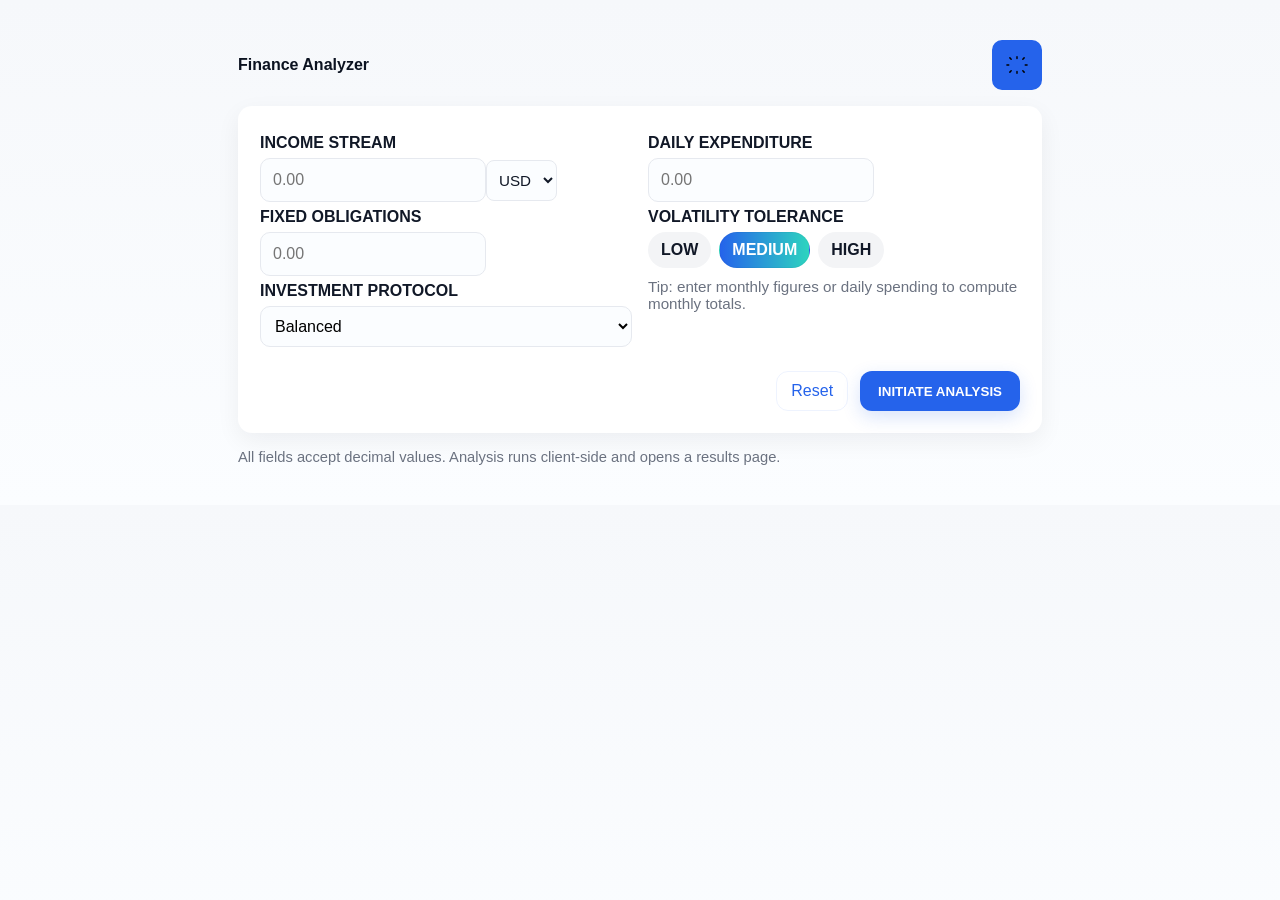
<file: templates/index.html>
<!doctype html>
<html lang="en">
<head>
	<meta charset="utf-8" />
	<meta name="viewport" content="width=device-width, initial-scale=1" />
	<title>Finance Analyzer — Input</title>
	<link rel="stylesheet" href="/static/style.css">
	<style>/* small override for form width */
		.panel {max-width:820px;margin:auto}
	</style>
</head>
<body>
	<main class="panel">
		<header class="site-header">
			<div class="site-title">Finance Analyzer</div>
			<div class="toolbar">
				<button id="themeToggle" class="icon-btn" title="Toggle between light and dark theme" aria-label="Toggle theme">
					<svg class="icon" viewBox="0 0 24 24" fill="none" xmlns="http://www.w3.org/2000/svg"><path d="M12 3v2M12 19v2M4.22 4.22l1.42 1.42M18.36 18.36l1.42 1.42M1 12h2M21 12h2M4.22 19.78l1.42-1.42M18.36 5.64l1.42-1.42" stroke="currentColor" stroke-width="1.6" stroke-linecap="round" stroke-linejoin="round"/></svg>
				</button>
			</div>
		</header>

		<form id="analyzeForm" action="/analyze" method="post" class="card" onsubmit="return validateForm()">
			<div class="form-grid">
				<div>
					<label class="field">
						<span class="label">INCOME STREAM</span>
						<div class="inputInline">
							<input name="income" id="income" type="number" step="0.01" min="0" placeholder="0.00">
							<select name="currency" id="currency" class="unit-select">
								<option value="USD">USD</option>
								<option value="EUR">EUR</option>
								<option value="GBP">GBP</option>
								<option value="JPY">JPY</option>
								<option value="CAD">CAD</option>
								<option value="AUD">AUD</option>
								<option value="CHF">CHF</option>
								<option value="INR">INR</option>
								<option value="SGD">SGD</option>
								<option value="HKD">HKD</option>
							</select>
						</div>
					</label>

					<label class="field">
						<span class="label">FIXED OBLIGATIONS</span>
						<div class="inputInline">
							<input name="fixed" id="fixed" type="number" step="0.01" min="0" placeholder="0.00">
						</div>
					</label>

					<label class="field">
						<span class="label">INVESTMENT PROTOCOL</span>
						<select name="protocol" id="protocol" class="protocol-select">
							<option value="conservative">Conservative</option>
							<option value="balanced" selected>Balanced</option>
							<option value="aggressive">Aggressive</option>
						</select>
					</label>
				</div>

				<div>
					<label class="field">
						<span class="label">DAILY EXPENDITURE</span>
						<div class="inputInline">
							<input name="daily" id="daily" type="number" step="0.01" min="0" placeholder="0.00">
						</div>
					</label>

					<div class="field">
						<span class="label">VOLATILITY TOLERANCE</span>
						<div class="vol-pills">
							<input type="radio" id="vol-low" name="vol" value="low">
							<label for="vol-low">LOW</label>

							<input type="radio" id="vol-med" name="vol" value="medium" checked>
							<label for="vol-med">MEDIUM</label>

							<input type="radio" id="vol-high" name="vol" value="high">
							<label for="vol-high">HIGH</label>
						</div>
					</div>

					<div style="margin-top:10px;color:var(--muted);font-size:0.95rem">Tip: enter monthly figures or daily spending to compute monthly totals.</div>
				</div>
			</div>

			<div class="actions">
				<a href="/" class="secondary">Reset</a>
				<button type="submit" class="primary">INITIATE ANALYSIS</button>
			</div>
		</form>

		<script>
			function validateForm(){
				const income = parseFloat(document.getElementById('income').value || 0);
				if(income <= 0){
					alert('Please enter a valid income amount');
					return false;
				}
				return true;
			}
			(function(){
				const btn = document.getElementById('themeToggle');
				const prefersDark = window.matchMedia && window.matchMedia('(prefers-color-scheme: dark)').matches;
				const saved = localStorage.getItem('theme');
				function applyTheme(t){
					if(t === 'dark'){document.body.classList.add('dark');} else {document.body.classList.remove('dark');}
				}
				applyTheme(saved || (prefersDark? 'dark':'light'));
				btn.addEventListener('click', ()=>{
					const now = document.body.classList.toggle('dark') ? 'dark' : 'light';
					localStorage.setItem('theme', now);
				});
			})();
		</script>

		<footer class="note">All fields accept decimal values. Analysis runs client-side and opens a results page.</footer>
	</main>

</body>
</html>
</file>
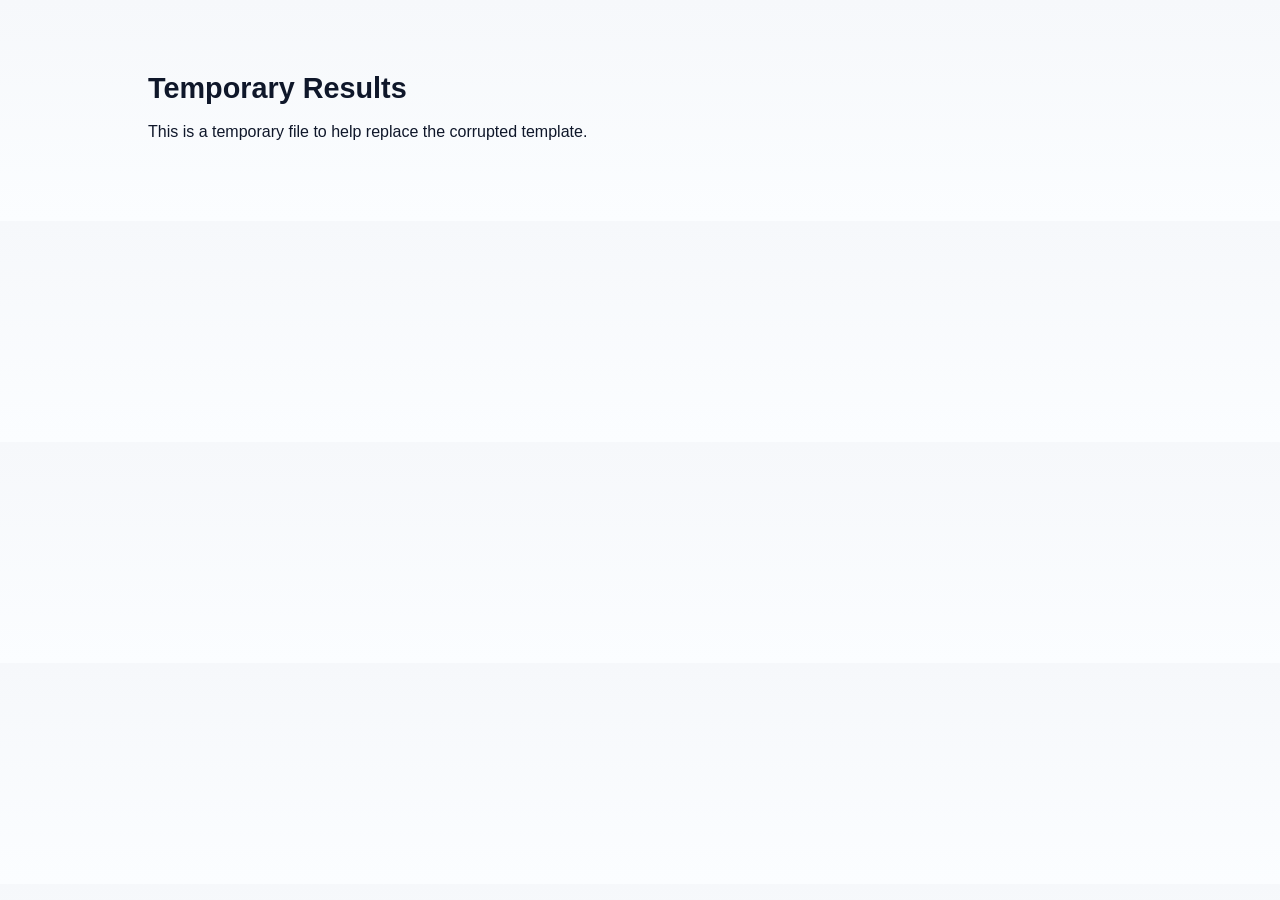
<file: templates/result_new.html>
<!doctype html>
<html lang="en">
<head>
  <meta charset="utf-8" />
  <meta name="viewport" content="width=device-width, initial-scale=1" />
  <title>Finance Analyzer — Results (temp)</title>
  <link rel="stylesheet" href="/static/style.css">
</head>
<body>
  <main class="panel">
    <h1>Temporary Results</h1>
    <p>This is a temporary file to help replace the corrupted template.</p>
  </main>
</body>
</html>
</file>
<file: static/style.css>
:root{
	--bg:#f6f8fb;
	--card:#ffffff;
	--muted:#6b7280;
	--accent:#2563eb;
	--danger:#b91c1c;
	--radius:10px;
	--pad:18px;
}
*{box-sizing:border-box}

body{font-family:Inter,Segoe UI,Arial,Helvetica,sans-serif;background:linear-gradient(180deg,#f6f8fb, #fbfdff);color:#0f172a;margin:0;padding:32px}
.panel{max-width:1000px;margin:24px auto;background:transparent;padding:8px}
h1{font-size:1.8rem;margin:8px 0 18px}
.card{background:var(--card);border-radius:14px;padding:22px;margin:16px 0;box-shadow:0 8px 24px rgba(15,23,42,0.06)}
.form-grid{display:grid;grid-template-columns:1fr 1fr;gap:16px}
.field{display:flex;flex-direction:column;margin:6px 0}
.label{font-weight:700;margin-bottom:6px;color:#111827}
input[type=number],select{padding:12px;border:1px solid #e6e9ef;border-radius:10px;font-size:1rem;background:#fbfdff}
.unit{background:#eef2ff;padding:8px 10px;border-radius:8px;color:var(--accent);font-weight:700;margin-left:8px}
.unit-select{padding:10px 8px;border:1px solid #e6e9ef;border-radius:8px;font-size:0.95rem;background:#fbfdff;cursor:pointer;color:#111827}
.inputInline{display:flex;align-items:center}

.vol-pills{display:flex;gap:8px}
.vol-pills input[type=radio]{display:none}
.vol-pills label{padding:8px 12px;border-radius:999px;background:#f3f4f6;color:#111827;cursor:pointer;font-weight:600;border:1px solid transparent}
.vol-pills input[type=radio]:checked + label{background:linear-gradient(90deg,var(--accent), #2dd4bf);color:white;border-color:rgba(0,0,0,0.04)}

.protocol-select{width:100%;padding:10px;border-radius:10px;border:1px solid #e6e9ef}

.actions{margin-top:18px;display:flex;justify-content:flex-end;gap:12px;flex-wrap:wrap}
.primary{background:var(--accent);color:#fff;padding:12px 18px;border:none;border-radius:12px;font-weight:800;cursor:pointer;box-shadow:0 6px 18px rgba(37,99,235,0.18);transition:all 0.2s}.primary:hover{background:#1d4ed8;box-shadow:0 8px 20px rgba(37,99,235,0.25)}
.secondary{background:transparent;color:var(--accent);padding:10px 14px;border-radius:12px;border:1px solid rgba(37,99,235,0.08);text-decoration:none}

.note{color:var(--muted);font-size:0.92rem;margin-top:10px}

.rows{display:grid;grid-template-columns:repeat(5,1fr);gap:16px;align-items:center}
.rows>div{padding:8px 0;border-bottom:none;font-size:0.95rem}
.rows>div strong{display:block;font-weight:700;margin-bottom:4px;color:#111827}
.rows>div span{display:block;font-weight:600;color:var(--accent);font-size:1.1rem}
@media (max-width:1024px){
  .rows{grid-template-columns:repeat(3,1fr)}
}
@media (max-width:768px){
  .rows{grid-template-columns:1fr;gap:10px}
}

.allocRow{display:flex;flex-direction:column;gap:8px;padding:10px 0;border-bottom:1px solid #f3f4f6}
.allocTop{display:flex;align-items:center;gap:12px}
.allocLabel{flex:1;font-weight:700}
.allocPct{width:64px;text-align:right;color:var(--muted);font-weight:700}
.allocAmt{width:140px;text-align:right;font-weight:900}
.allocBar{height:12px;background:#eef2ff;border-radius:999px;overflow:hidden;margin-top:6px}
.allocBar>i{display:block;height:100%;background:linear-gradient(90deg,#60a5fa,#34d399);width:0%}
.warning{margin-top:10px;padding:12px;border-radius:10px;background:#fff4f4;color:var(--danger);border:1px solid rgba(185,28,28,0.08);font-weight:700}

@media (max-width:880px){
	.form-grid{grid-template-columns:1fr}
	.allocAmt{width:120px}
}

/* Charts */
.charts{display:grid;grid-template-columns:1fr 1fr;gap:20px;margin-top:12px}
.charts>div{position:relative;width:100%;height:400px}
.charts canvas{display:block;width:100% !important;height:100% !important;background:transparent;border-radius:8px}
@media (max-width:880px){
  .charts{grid-template-columns:1fr;height:auto}
  .charts>div{height:300px}
}

/* Header / theme toggle */
.site-header{display:flex;align-items:center;justify-content:space-between;margin-bottom:8px}
.site-title{font-weight:800;color:#0b1220}
.toolbar{display:flex;gap:10px;align-items:center}
.icon-btn{display:inline-flex;align-items:center;justify-content:center;border-radius:10px;padding:12px;background:#2563eb;border:2px solid #2563eb;cursor:pointer;transition:all 0.2s}
.icon-btn:hover{background:#1d4ed8;border-color:#1d4ed8;transform:scale(1.08)}
.icon{width:22px;height:22px;display:inline-block;vertical-align:middle;stroke:#ffffff;stroke-width:1.8}

/* Dark theme overrides (applied when body.dark) */
body.dark{background:linear-gradient(180deg,#0b1220,#071024);color:#e6eef8}
body.dark .card{background:#07122a;box-shadow:0 8px 28px rgba(2,6,23,0.7)}
body.dark :root{--accent:#60a5fa}
body.dark input, body.dark select{background:#071a2b;border-color:#0f172a;color:#e6eef8}
body.dark .unit{background:rgba(96,165,250,0.08);color:var(--accent)}
body.dark .vol-pills label{background:#07243a;color:#9fb6d9}
body.dark .vol-pills input[type=radio]:checked + label{background:linear-gradient(90deg,#60a5fa,#2dd4bf);color:#02122a}
body.dark .secondary{border-color:rgba(255,255,255,0.06);color:#cfe7ff}
body.dark .warning{background:#3b0e0e;color:#ffd6d6;border-color:rgba(185,28,28,0.18)}
body.dark .label{color:#e6eef8}
body.dark .site-title{color:#e6eef8}
body.dark .icon-btn{background:#60a5fa;border-color:#60a5fa}
body.dark .icon-btn:hover{background:#3b82f6;border-color:#3b82f6}
body.dark .icon{stroke:#0b1220}
body.dark .rows>div strong{color:#e6eef8}
body.dark .rows>div span{color:#60a5fa}

/* Print styles */
@media print{
	body{background:white;color:black;padding:0}
	.card{box-shadow:none}
	.icon-btn{display:none}
	.actions{display:none}
}
}
</file>
